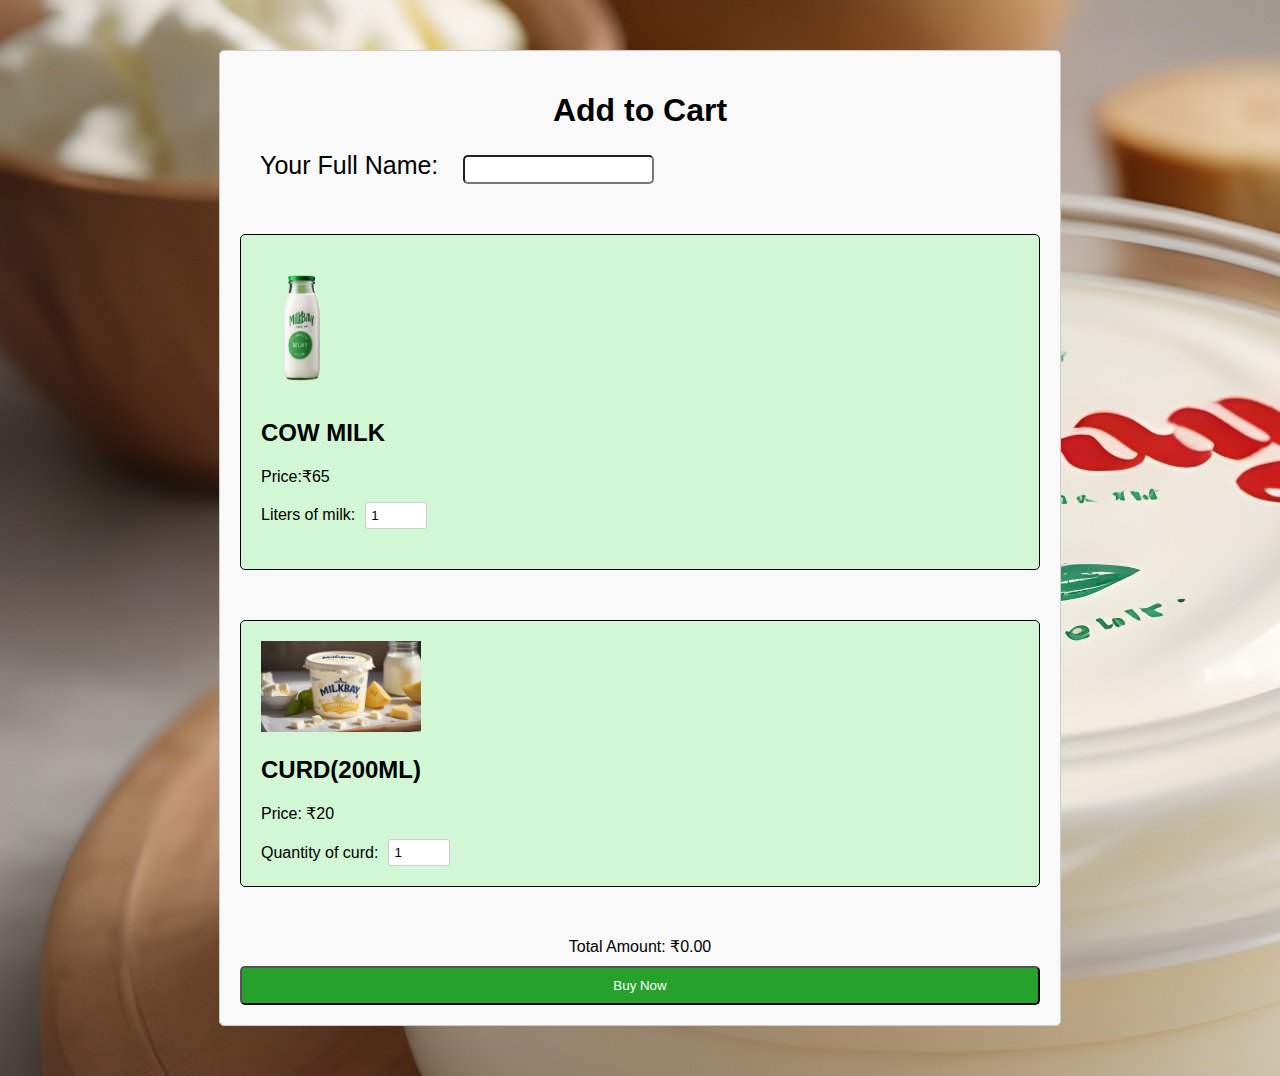
<file: MilkBay/cart.html>
<!DOCTYPE html>
<html lang="en">
<head>
<meta charset="UTF-8">
<meta name="viewport" content="width=device-width, initial-scale=1.0">
<title>Add to Cart Page</title>
<script src="script.js" ></script>
<style>
    body {
        font-family: Arial, sans-serif;
        margin: 0;
        padding: 0;
    }
    .container {
        max-width: 800px;
        margin: 50px auto;
        padding: 20px;
        border: 1px solid #ccc;
        border-radius: 5px;
        background-color: #f9f9f9;
    }
    h1 {
        text-align: center;
    }
    .product {
        margin-bottom: 20px;
    }
    .product img {
        max-width: 100%;
        height: auto;
    }
    .product-info {
        text-align: left;
    }
    .quantity-input {
        margin-top: 10px;
        display: flex;
        justify-content: left;
        align-items: center;
    }
    .quantity-input label {
        margin-right: 10px;
    }
    .quantity-input input[type="number"] {
        width: 50px;
        padding: 5px;
        border: 1px solid #ccc;
        border-radius: 3px;
    }
    .total-amount {
        text-align: center;
        margin-top: 20px;
    }
    .btn-add-to-cart {
        padding: 10px 20px;
        background-color: #26a22c;
        color: #fff;
        text-decoration: none;
        border-radius: 5px;
        transition: background-color 0.3s ease;
        margin-top: 10px;
        display: flex;
        justify-content: center;
        width: 100%;
    }
    .btn-add-to-cart:hover {
        background-color: #11a116;
    }
    .containerbox {
        max-width: 800px;
        margin: 50px auto;
        padding: 20px;
        border: 1px solid #000000;
        border-radius: 5px;
        background-color: #d1f7d5;
    }
</style>
</head>
<body background="back.jpg">
<form action="payment.html" method="post" data-netlify="true" name="cart">
<div class="container">
    <h1>Add to Cart </h1>
    <label style="padding: 20px;font-size: 25px;" for="name" >Your Full Name:</label>
    <input style="padding: 5px;border-radius: 5px;" type="text" id="name" name="name" required>
   <div class="containerbox">
    <div class="product">
        <img src="bottle-removebg-preview.png" alt="Product 1 Image" width="80">
        <div class="product-info">
            <h2>COW MILK</h2>
            <p>Price:₹65</p>
            <div class="quantity-input">
                <label for="quantity1">Liters of milk: </label>
                <input type="number" id="quantity1" name="milk liters" min="0" value="1" onchange="updateTotal()">
            </div>
        </div>
    </div>
   </div>
    <div class="product">
    <div class="containerbox">
        <img src="curd.jpg" alt="Product 2 Image" width="160" height="140">
        <div class="product-info">
            <h2>CURD(200ML)</h2>
            <p>Price: ₹20</p>
            <div class="quantity-input">
                <label for="quantity2">Quantity of curd:</label>
                <input type="number" id="quantity2" name="curd in quantity" min="0" value="1" onchange="updateTotal()">
            </div>
        </div>
    </div>
    </div>

    <div class="total-amount" id="totalAmount">
        Total Amount: ₹0.00
    </div>
    <input style="align-items: center;" type="submit" class="btn-add-to-cart" value="Buy Now">
</div>
</form>

</body>
</html>
</file>
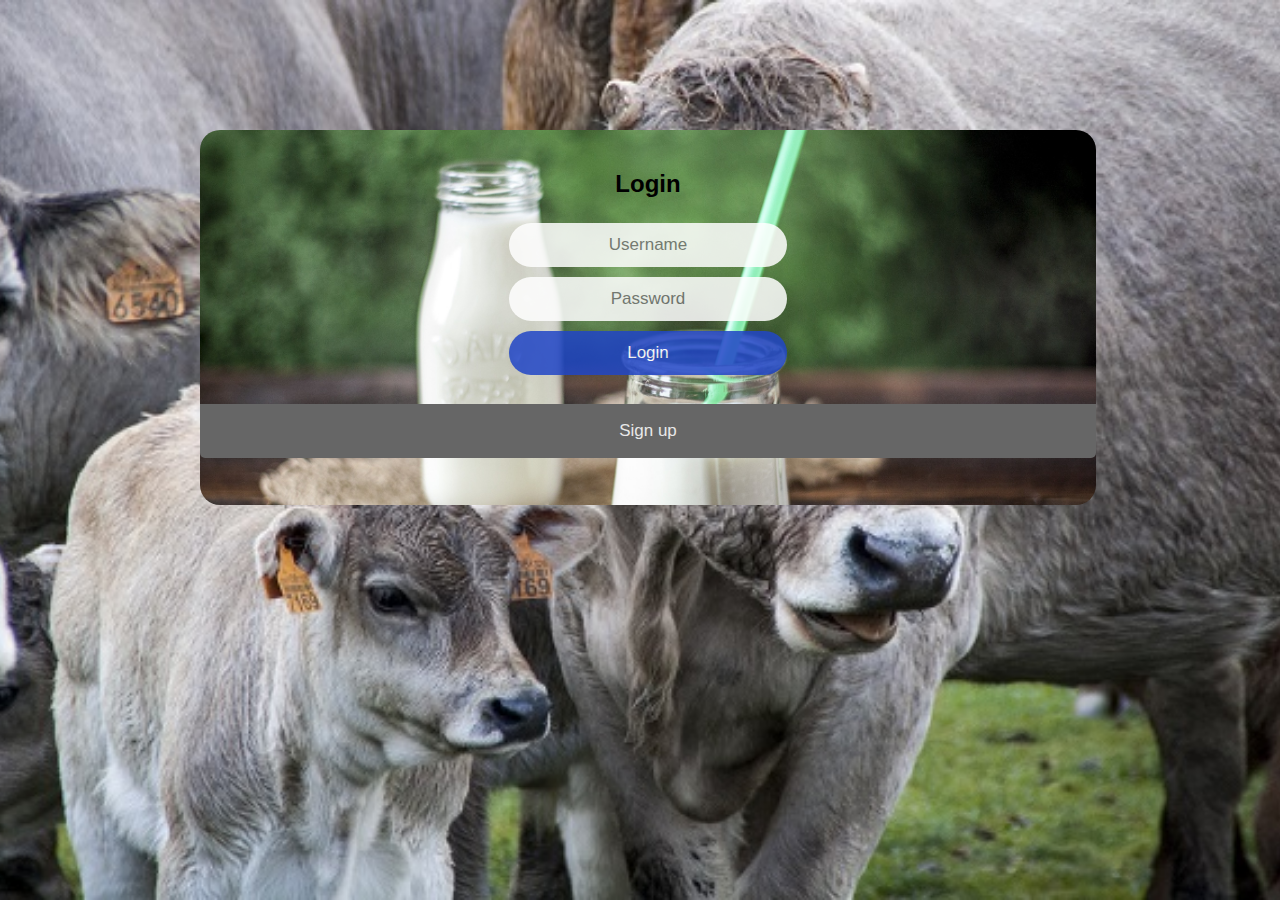
<file: MilkBay/loggedin.html>
<!DOCTYPE html>
<html>

<head>
  <meta name="viewport" content="width=device-width, initial-scale=1">
  <title>Login to find your account</title>
  <link rel="stylesheet" href="https://cdnjs.cloudflare.com/ajax/libs/font-awesome/4.7.0/css/font-awesome.min.css">
  <link rel="stylesheet" href="login-css/style.css">
</head>

<body>

  <div class="container">
    <form action="s.html" method="post" data-netlify="true" name="login">
      <div class="row">
        <h2 style="text-align:center">Login </h2>
        
        <div class="col">
          <div class="hide-md-lg">
            <p>Sign in manually:</p>
          </div>
          <input type="text" name="username" placeholder="Username" required>
          <input type="password" name="password" placeholder="Password" required>
          <input type="submit" value="Login">
        </div>

      </div>
    </form>
    <br>
    <div class="bottom-container">
      <div class="row">
        <div class="col">
          <a href="signup.html" style="color:white" class="btn">Sign up</a>
        </div>
      </div>
    </div>

  </div>


</body>

</html>
</file>
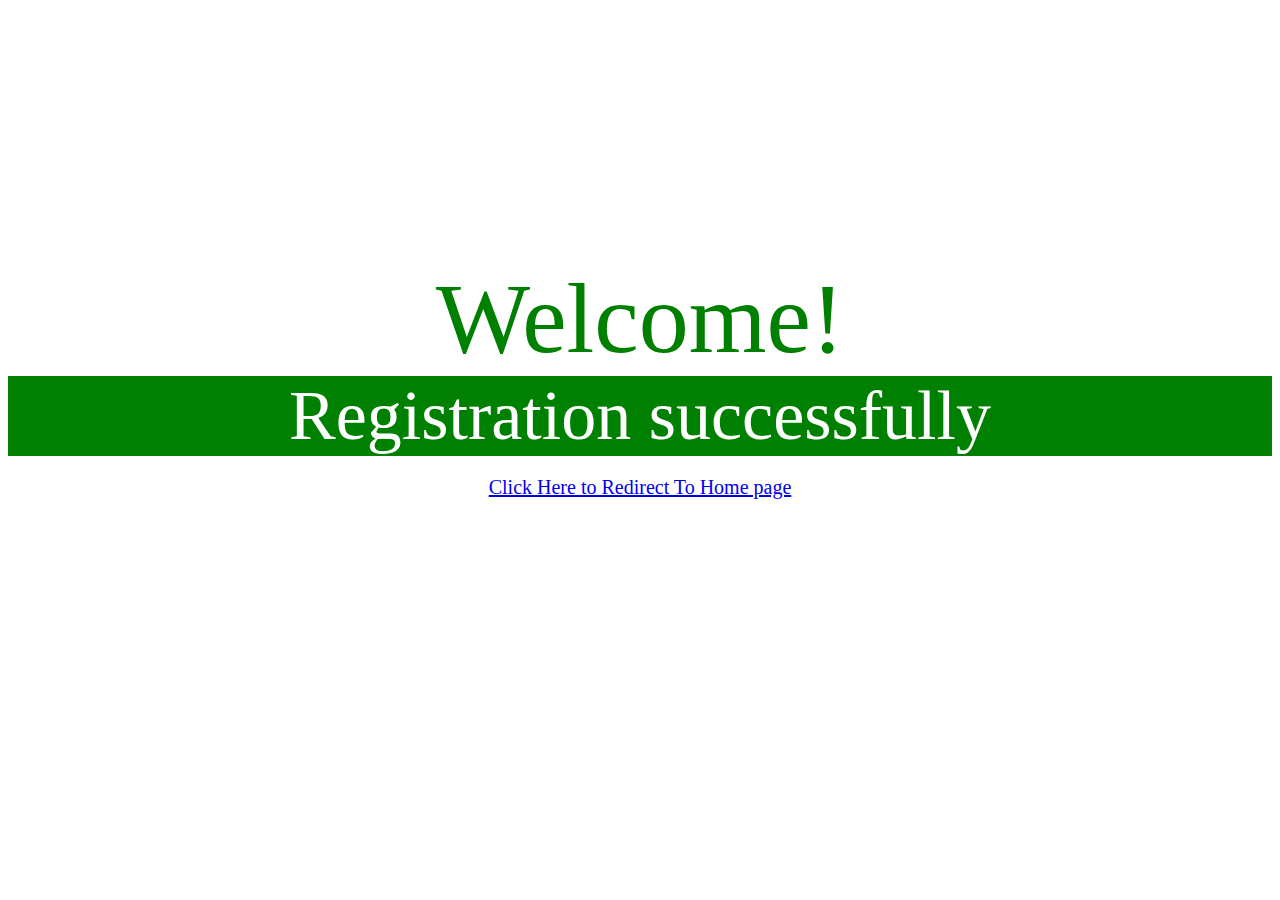
<file: MilkBay/login.html>
<html lang="en">
<head>
    <meta charset="UTF-8">
    <meta name="viewport" content="width=device-width, initial-scale=1.0">
    <title>Success</title>
</head>
<body>
    <div style="display: flex; justify-content: center; align-items: center;padding-top:20%; background-color: white; color: green;font-size: 100px;">
        Welcome!
    </div>
    <div style="display: flex; justify-content: center; align-items: center; background-color: green; color: white;font-size: 70px;">Registration successfully</div>
    <div  style="display: flex; justify-content: center; align-items: center; padding-top: 20px; color: white;font-size: 20px;"><a href="index.html">Click Here to Redirect To Home page</a></div>
</body>
</html>
</file>
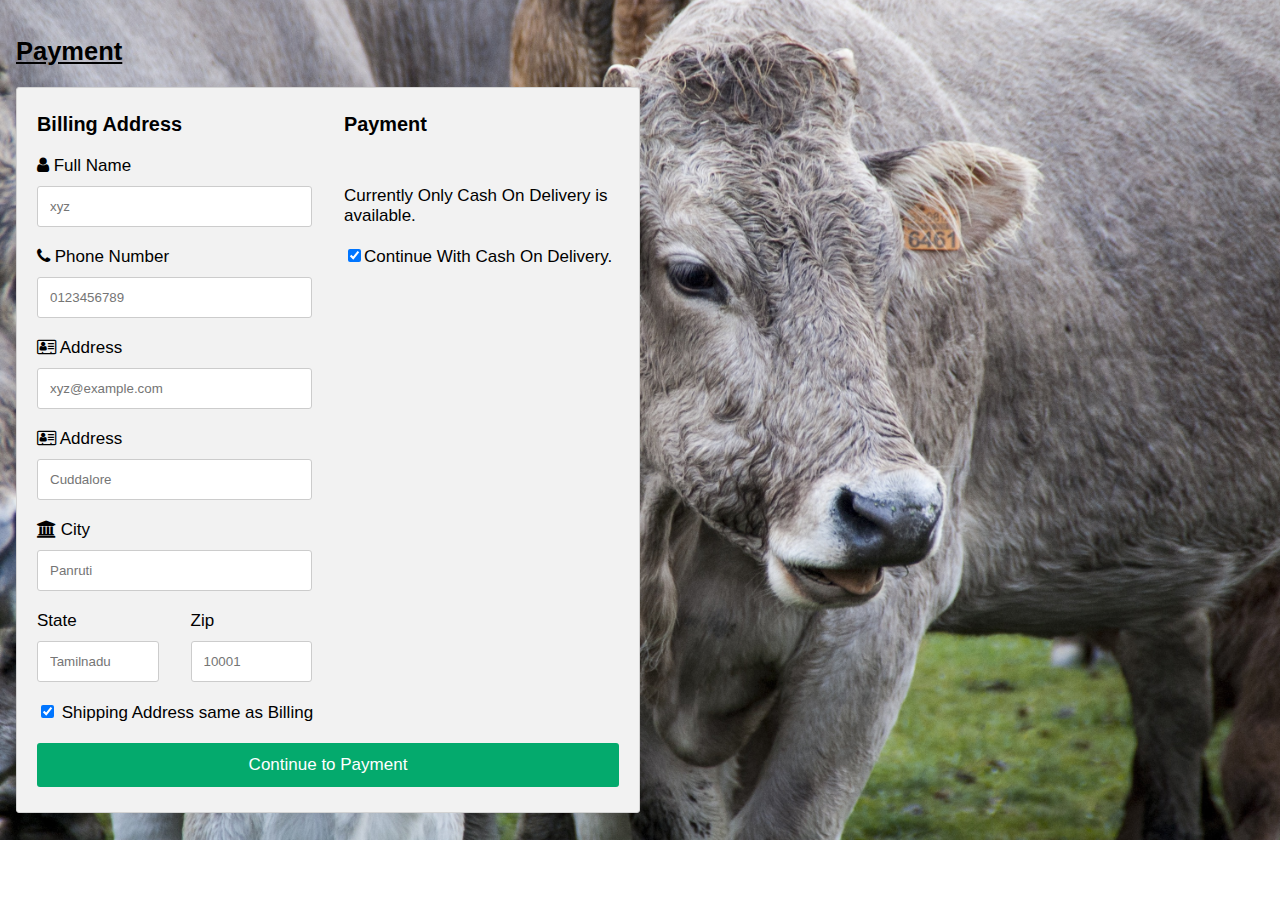
<file: MilkBay/payment.html>
<!DOCTYPE html>
<html>
<head>
<meta name="viewport" content="width=device-width, initial-scale=1">
<title>Payment</title>
<link rel="stylesheet" href="https://cdnjs.cloudflare.com/ajax/libs/font-awesome/4.7.0/css/font-awesome.min.css">
<link rel="stylesheet" href="payment-css/styles.css">

</head>
<body>

<h2 style="text-decoration: underline;">Payment</h2>

<div class="row">
  <div class="col-75">
    <div class="container"> 
      <form name="payment" action="/success.html" method="post" data-netlify="true"  >
      
        <div class="row">
          <div class="col-50">
            <h3>Billing Address</h3>
            <label for="fname"><i class="fa fa-user"></i> Full Name</label>
            <input type="text" id="fname" name="firstname" placeholder="xyz" required>
            <label for="phone"><i class="fa fa-phone" aria-hidden="true"></i> Phone Number</label>
            <input type="text" id="phone" name="phone" placeholder="0123456789" required>
            <label for="adr"><i class="fa fa-address-card-o"></i> Address</label>
            <input type="text" id="email" name="email" placeholder="xyz@example.com" required>
            <label for="adr"><i class="fa fa-address-card-o"></i> Address</label>
            <input type="text" id="adr" name="address" placeholder="Cuddalore" required>
            <label for="city"><i class="fa fa-institution"></i> City</label>
            <input type="text" id="city" name="city" placeholder="Panruti" required>

            <div class="row">
              <div class="col-50">
                <label for="state">State</label>
                <input type="text" id="state" name="state" placeholder="Tamilnadu" required>
              </div>
              <div class="col-50">
                <label for="zip">Zip</label>
                <input type="text" id="zip" name="zip" placeholder="10001" required>
              </div>
            </div>
          </div>

          <div class="col-50">
            <h3>Payment</h3>
            <div style="padding-top: 30px;">
              Currently Only Cash On Delivery is available.
              <label style="padding-top: 20px;">
                <input type="checkbox" checked="checked" name="cod" required>Continue With Cash On Delivery.
              </label>
            </div>
          </div>
          
        </div>
        <label>
          <input type="checkbox" checked="checked" name="sameadr" required> Shipping Address same as Billing
        </label>
        <input type="submit" value="Continue to Payment" class="btn">
      </form>
    </div>
  </div>
  
</div>

</body>
</html>
</file>
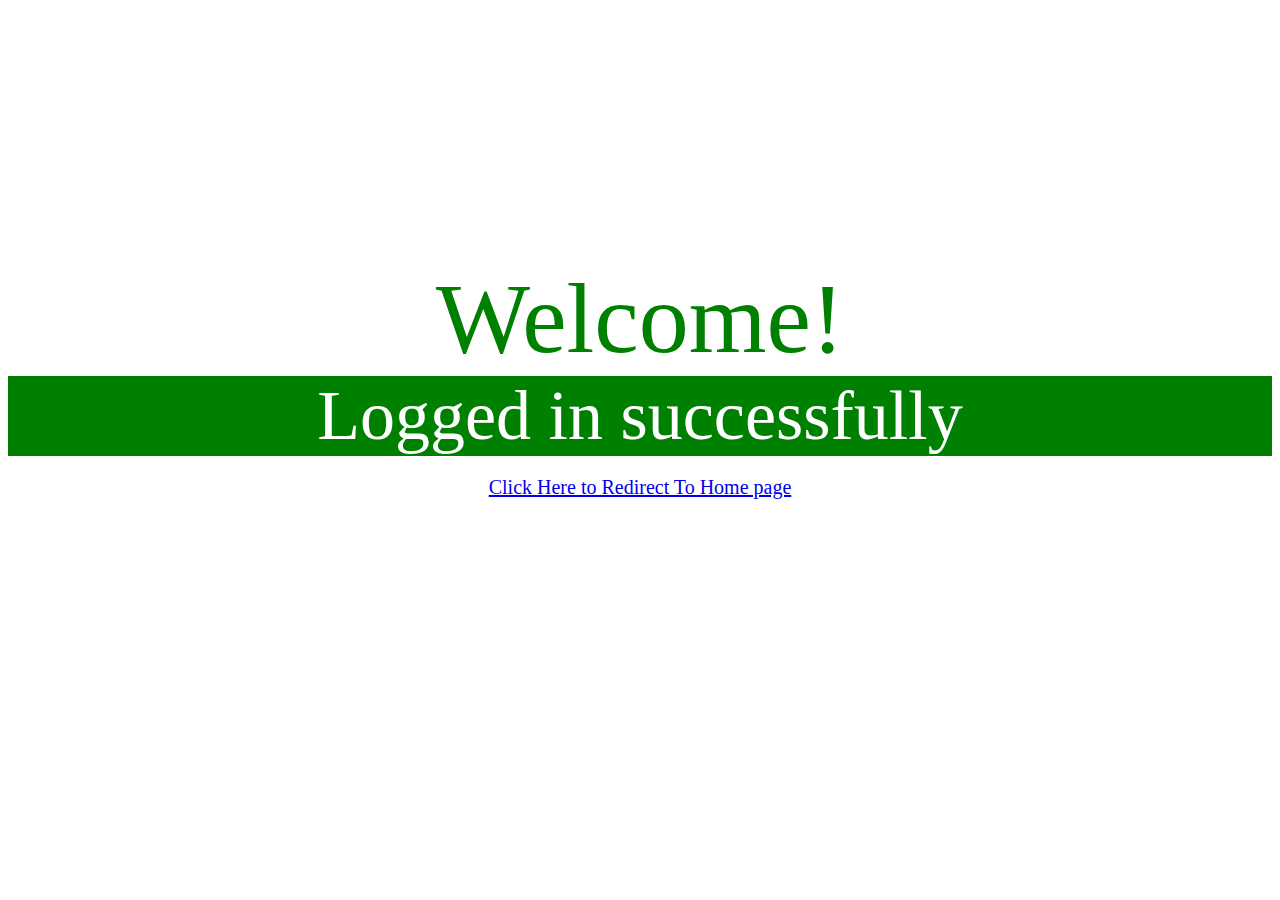
<file: MilkBay/s.html>
<html lang="en">
<head>
    <meta charset="UTF-8">
    <meta name="viewport" content="width=device-width, initial-scale=1.0">
    <title>Success</title>
</head>
<body>
    <div style="display: flex; justify-content: center; align-items: center;padding-top:20%; background-color: white; color: green;font-size: 100px;">
        Welcome!
    </div>
    <div style="display: flex; justify-content: center; align-items: center; background-color: green; color: white;font-size: 70px;">Logged in successfully</div>
    <div  style="display: flex; justify-content: center; align-items: center; padding-top: 20px; color: white;font-size: 20px;"><a href="index.html">Click Here to Redirect To Home page</a></div>
</body>
</html>
</file>
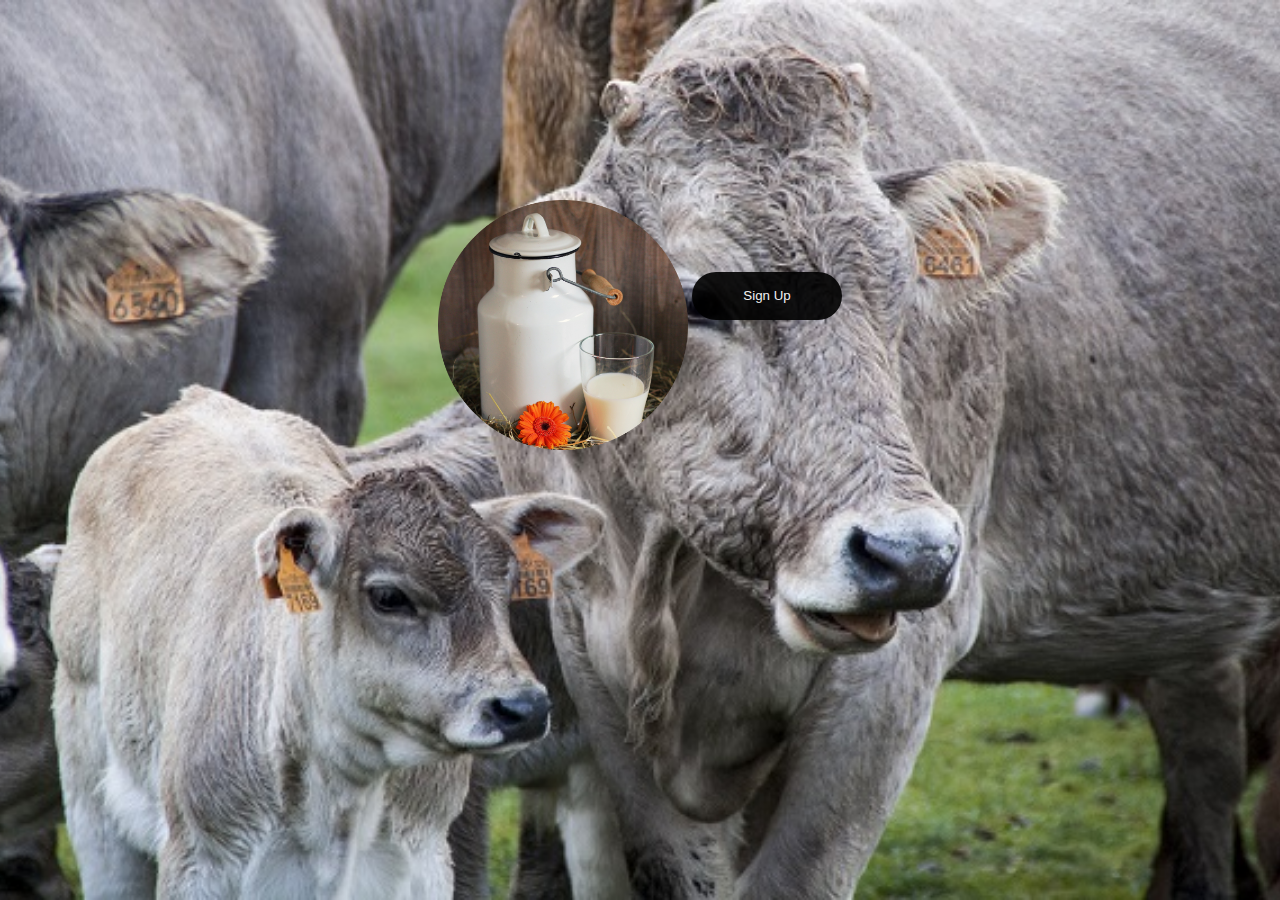
<file: MilkBay/signup.html>
<!DOCTYPE html>
<html>
<head>
    <meta charset="utf-8">
    <title>Sign Up</title>
  </head>
<link rel="stylesheet" href="css-signup/style.css">

<body>
  <div class="signup-box">
    <img class="can" src="images-signup/milkcanlogo.png" alt="Logo" height="250" width="250">
    <button class="signup-button" onclick="document.getElementById('id01').style.display='block'">Sign Up</button>
  </div>


<div id="id01" class="modal">
  <span onclick="document.getElementById('id01').style.display='none'" class="close" title="Close Modal">&times;</span>
  <form class="modal-content" action="login.html" method="post" data-netlify="true" name="signup">
    <div class="container">
      <h1>Sign Up</h1>
      <p>Please fill in this form to create an account.</p>
      <hr>
      <label for="email"><b>Email</b></label>
      <input type="text" placeholder="Enter Email" name="email" required>

      <label for="psw"><b>Password</b></label>
      <input type="password" placeholder="Enter Password" name="psw" required>

      <label for="psw-repeat"><b>Confirm Password</b></label>
      <input type="password" placeholder="Confirm Password" name="psw-repeat" required>

      <label>
        <input type="checkbox" checked="checked" name="remember" style="margin-bottom:15px"> Remember me
      </label>

      <p>By creating an account you agree to our <a href="#" style="color:dodgerblue">Terms & Privacy</a>.</p>

      <div class="clearfix">
        <button type="button" onclick="document.getElementById('id01').style.display='none'" class="cancelbtn">Cancel</button>
        <button type="submit" class="signupbtn">Sign Up</button>
      </div>
    </div>
  </form>
</div>

<script>
// Get the modal
var modal = document.getElementById('id01');

// When the user clicks anywhere outside of the modal, close it
window.onclick = function(event) {
  if (event.target == modal) {
    modal.style.display = "none";
  }
}
</script>

</body>
</html>
</file>
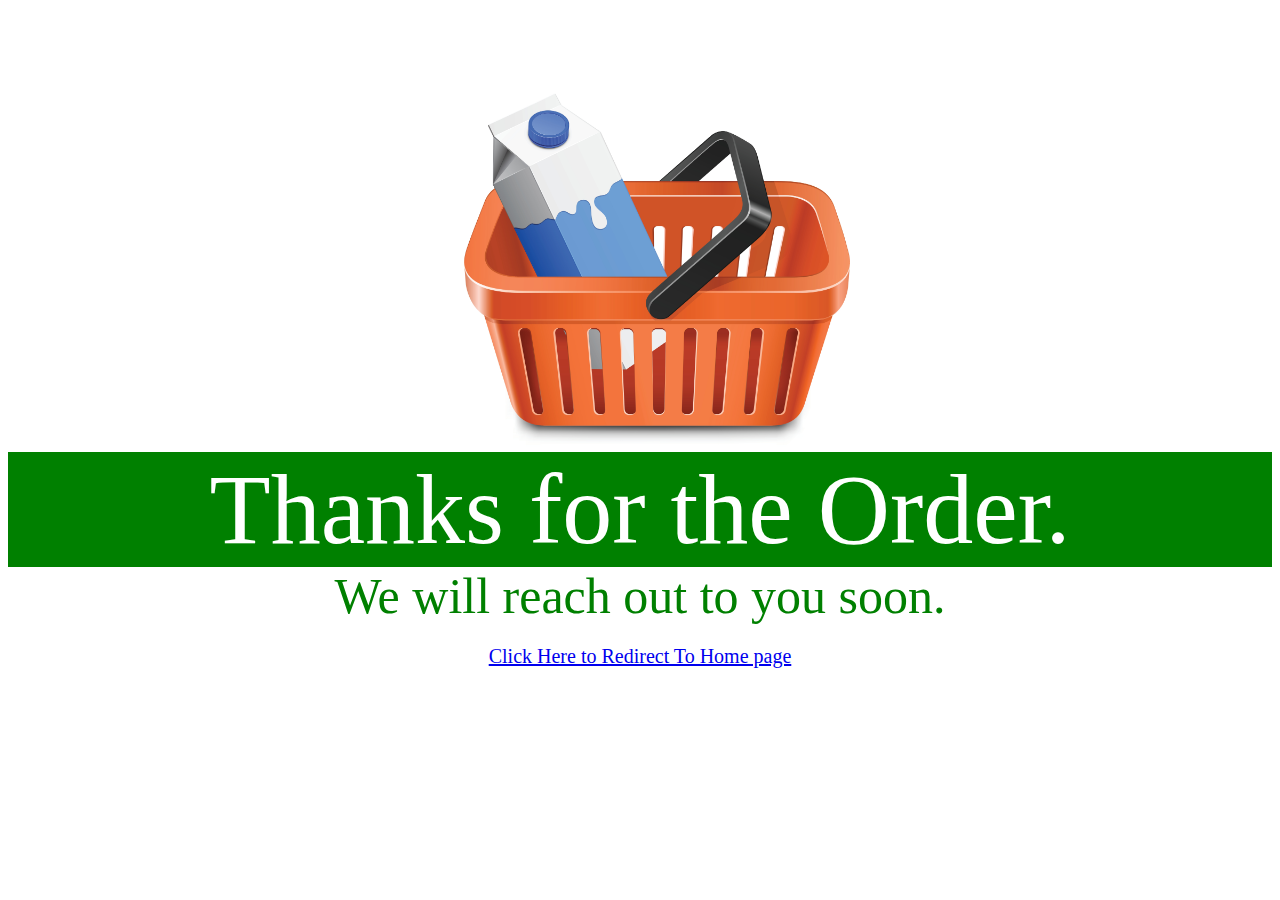
<file: MilkBay/success.html>
<!DOCTYPE html>
<html lang="en">
<head>
    <meta charset="UTF-8">
    <meta name="viewport" content="width=device-width, initial-scale=1.0">
    <title>Success</title>
    <style>
        .one{
            display: flex;
            justify-content: center;
            align-items: center;
            background-color: green;
            color: white;
            font-size: 100px;

        }
        .two{
            justify-content: center;
            align-items: center;
            display: flex;
            color: green;
            font-size: 50px;
        }

    </style>
</head>
<body>
    <img style="margin-top: 40px;margin-left: 35%;" src="cart.jpg" height="400px" width="400px">
    <Div class="one">
        Thanks for the Order.
    </Div>
    <div class="two">
        We will reach out to you soon.
    </div>
    <div  style="display: flex; justify-content: center; align-items: center; padding-top: 20px; color: white;font-size: 20px;"><a href="index.html">Click Here to Redirect To Home page</a></div>
</body>
</html>
</file>
<file: MilkBay/login-css/style.css>
html,
body {
  height: 100%;
}

body {
  margin: 0;
  padding: 0;
  background-image: url("cow.jpg");
  background-repeat: no-repeat;
  background-size: cover;
  background-position: center;
  font-family: Arial, Helvetica, sans-serif;
}

* {
  box-sizing: border-box;
}

/* style the container */
.container {
  height: 375px;
  width: 70%;
  position: relative;
  left: 200px;
  top: 130px;
  text-align: center;
  border-radius: 20px;
  background-color: #CFF5E7;
  background-image: url("milk.jpg");
  background-size: cover;
  background-position: center;
  background-repeat: no-repeat;
  padding: 20px 0 30px 0;
}

/* style inputs and link buttons */
input,
.btn {
  border-radius: 30px;
  width: 80%;
  padding: 12px;
  border: none;
  border-radius: 30px;
  margin: 5px 0;
  opacity: 0.85;
  display: inline-block;
  font-size: 17px;
  text-align: center;
  line-height: 20px;
  text-decoration: none;
  /* remove underline from anchors */
}

input:hover,
.btn:hover {
  opacity: 2;
}

/* add appropriate colors to fb, twitter and google buttons */
.fb {
  width: 80%;
  border-radius: 30px;
  background-color: #00005C;
  color: white;
}

.twitter {
  width: 80%;
  border-radius: 30px;
  background-color: #009EFF;
  color: black;
}

.google {
  width: 80%;
  border-radius: 30px;
  background-color: #EB6440;
  color: black;
}

/* style the submit button */
input[type=submit] {
  background-color: #2146C7;
  color: white;
  cursor: pointer;
}

input[type=submit]:hover {
  background-color: #3a70ae;
}

/* Two-column layout */
.col {
  width: 50%;
  margin: auto;
  padding: 0 50px;
  margin-top: 6px;

}

/* Clear floats after the columns */
.row:after {
  content: "";
  display: table;
  clear: both;
}

/* vertical line */
.vl {
  position: absolute;
  left: 50%;
  transform: translate(-50%);
  border: 2px solid #ddd;
  height: 175px;
}

/* text inside the vertical line */
.vl-innertext {
  position: absolute;
  top: 50%;
  transform: translate(-50%, -50%);
  background-color: #f1f1f1;
  border: 1px solid #ccc;
  border-radius: 50%;
  padding: 8px 10px;
}

/* hide some text on medium and large screens */
.hide-md-lg {
  display: none;
}

/* bottom container */
.bottom-container {
  /* border-radius: 40px; */
  text-align: center;
  background-color: #666;
  border-radius: 0px 0px 5px 5px;
}

/* Responsive layout - when the screen is less than 768px*/
@media screen and (max-width: 768px) {
  .container {
    padding-top: 10px;
    width: 90%;
    left: 5%;
    text-align: center;
    top: 80px;
    background-color: white;
  }

  .container h2 {
    color: #ddd;
    text-decoration: underline;
  }

  .col {
    width: 100%;
    padding: 0 20px;
  }

  input {
    text-align: center;
    background-color: black;
  }

  /* hide the vertical line */
  .vl {
    display: none;
  }

  /* show the hidden text on small screens */
  .hide-md-lg {
    display: block;
    text-align: center;
    color: black;
    font-size: 30px;
  }
  .hide-md-lg p{
    text-decoration: underline;
    font-weight: 400;
  }
  /* Make the background image responsive */
  body {
    background-size: cover;
    background-position: top;
  }
}
</file>
<file: MilkBay/payment-css/styles.css>
* {
  box-sizing: border-box;
}

body {
    background-image: url("cow.jpg");
    background-position: center;
    background-size: cover;
    background-repeat: no-repeat;
    font-family: Arial;
    font-size: 17px;
    padding: 8px;
    width:50%;
  }
  
  .row {
    display: -ms-flexbox; /* IE10 */
    display: flex;
    -ms-flex-wrap: wrap; /* IE10 */
    flex-wrap: wrap;
    margin: 0 -16px;
  }
  
  .col-25 {
    -ms-flex: 25%; /* IE10 */
    flex: 25%;
  }
  
  .col-50 {
    -ms-flex: 50%; /* IE10 */
    flex: 50%;
  }
  
  .col-75 {
    -ms-flex: 75%; /* IE10 */
    flex: 75%;
  }
  
  .col-25,
  .col-50,
  .col-75 {
    padding: 0 16px;
  }
  
  .container {
    background-color: #f2f2f2;
    padding: 5px 20px 15px 20px;
    border: 1px solid lightgrey;
    border-radius: 3px;
  }
  
  input[type=text] {
    width: 100%;
    margin-bottom: 20px;
    padding: 12px;
    border: 1px solid #ccc;
    border-radius: 3px;
  }
  
  label {
    margin-bottom: 10px;
    display: block;
  }
  
  .icon-container {
    margin-bottom: 20px;
    padding: 7px 0;
    font-size: 24px;
  }
  
  .btn {
    background-color: #04AA6D;
    color: white;
    padding: 12px;
    margin: 10px 0;
    border: none;
    width: 100%;
    border-radius: 3px;
    cursor: pointer;
    font-size: 17px;
  }
  
  .btn:hover {
    background-color: #45a049;
  }
  
  a {
    color: #2196F3;
  }
  
  hr {
    border: 1px solid lightgrey;
  }
  
  span.price {
    float: right;
    color: grey;
  }
  
  /* Responsive layout - when the screen is less than 800px wide, make the two columns stack on top of each other instead of next to each other (also change the direction - make the "cart" column go on top) */
  @media (max-width: 800px) {
    .row {
      flex-direction: column-reverse;
    }
    .col-25 {
      margin-bottom: 20px;
    }
    .container{
      width: 340px;
    }
  }
</file>
<file: MilkBay/css-signup/style.css>
* {
  box-sizing: border-box;
}

html,
body {
  height: 100%;
}


body {
  margin: 0;
  padding: 0;
  height: 100%;
  background-image: url("cow.jpg");
  background-position: center;
  background-size: cover;

}


/* Full-width input fields */
input[type=text],
input[type=password] {
  width: 100%;
  padding: 15px;
  margin: 5px 0 22px 0;
  display: inline-block;
  border-radius: 20px;
  border: none;
  background: white;
}

/* Add a background color when the inputs get focus */
input[type=text]:focus,
input[type=password]:focus {
  background-color: #ddd;
  outline: none;
}

/* Set a style for all buttons */
button {
  background-color: #04AA6D;
  color: white;
  padding: 14px 20px;
  margin: 8px 0;
  border-radius: 20px;
  border: none;
  cursor: pointer;
  width: 100%;
  opacity: 0.9;
}

button:hover {
  opacity: 1;
}

/* Extra styles for the cancel button */
.cancelbtn {
  padding: 14px 20px;
  background-color: #8B7E74;
}

.signupbtn {
  background-color: green;
}


/* Float cancel and signup buttons and add an equal width */
.cancelbtn,
.signupbtn {
  float: left;
  width: 50%;

}

/* Add padding to container elements */
.container {
  height: 100%;
  width: 100%;
  padding: 50px;  

}

/* The Modal (background) */
.modal {
  display: none;
  position: fixed;
  z-index: 1;
  left: 0;
  top: 0;
  width: 100%;
  height: 100%;
  overflow: auto;
  background-image: url("cow.jpg");
  background-position: center;
  background-size: cover;
  padding-top: 50px;
}

/* Modal Content/Box */
.modal-content {
  background-color: #BCCEF8;
  margin: 5% auto 15% auto;
  border: 1px solid #888;
  width: 50%;
  border-radius: 80px;
}

/* Style the horizontal ruler */
hr {
  border: 1px solid #f1f1f1;
  margin-bottom: 25px;
}

/* The Close Button (x) */
.close {
  position: absolute;
  right: 35px;
  top: 15px;
  font-size: 40px;
  font-weight: bold;
  color: white;
}

.close:hover,
.close:focus {
  color: #f44336;
  cursor: pointer;
}

/* Clear floats */
.clearfix::after {
  content: "";
  clear: both;
  display: table;
}

.signup-box {
  text-align: center;
}

.signup-button {
  height: 48px;
  width: 150px;
  background-color:black;
  border-radius: 50px;
  position: relative;
  top: 50px;

}

h1, b, p {
  color: green;
}

.can {
  position: relative;
  top: 200px;
}

/* Change styles for cancel button and signup button on small screens */
@media screen and (max-width: 768px) {

  .modal-content {
    width: 80%;
  }

  .container {
    padding: 30px;
  }

  .clearfix {
    display: flex;
    flex-direction: column;
    align-items: center;
  }

  .cancelbtn,
  .signupbtn {
    width: 80%;
  }
}
</file>
